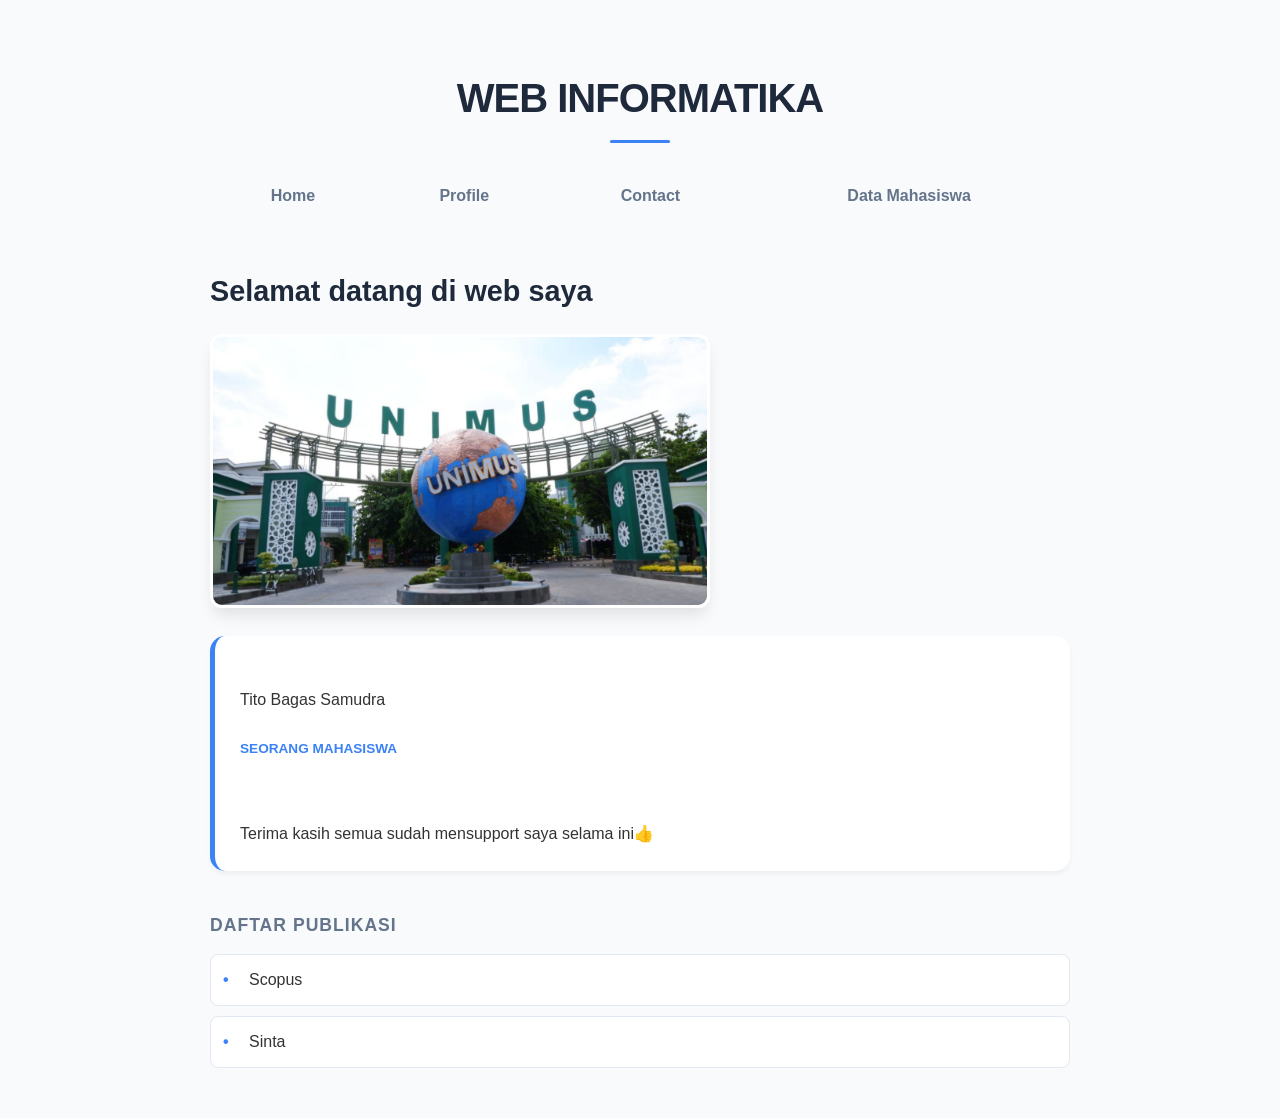
<file: index.html>
<!doctype html>
<html lang="en">
  <head>
    <meta charset="UTF-8" />
    <meta name="viewport" content="width=device-width, initial-scale=1.0" />
    <title>INFORMATIKA KELAS A</title>
    <link rel="stylesheet" href="style.css" />
  </head>
  <body>
    <br />
    <h1>WEB INFORMATIKA</h1>
    <hr />
    <table border="1px" cellspacing="0" cellpadding="10">
      <tr>
        <td><a href="index.html">Home</a></td>
        <td><a href="profile.html">Profile</a></td>
        <td><a href="contact.html">Contact</a></td>
        <td><a href="Mahasiswa.html">Data Mahasiswa</a></td>
      </tr>
    </table>

    <h2>Selamat datang di web saya</h2>
    <img src="assets/images/unimus.png" alt="Mahasiswa" width="500px" />

    <p>
      <br />Tito Bagas Samudra<br />
      <br /><i>Seorang Mahasiswa</i><br />
      <br />Terima kasih semua sudah mensupport saya selama ini👍<br />
    </p>

    <h3>daftar publikasi</h3>
    <ul>
      <li>Scopus</li>
      <li>Sinta</li>
    </ul>
  </body>
</html>
</file>
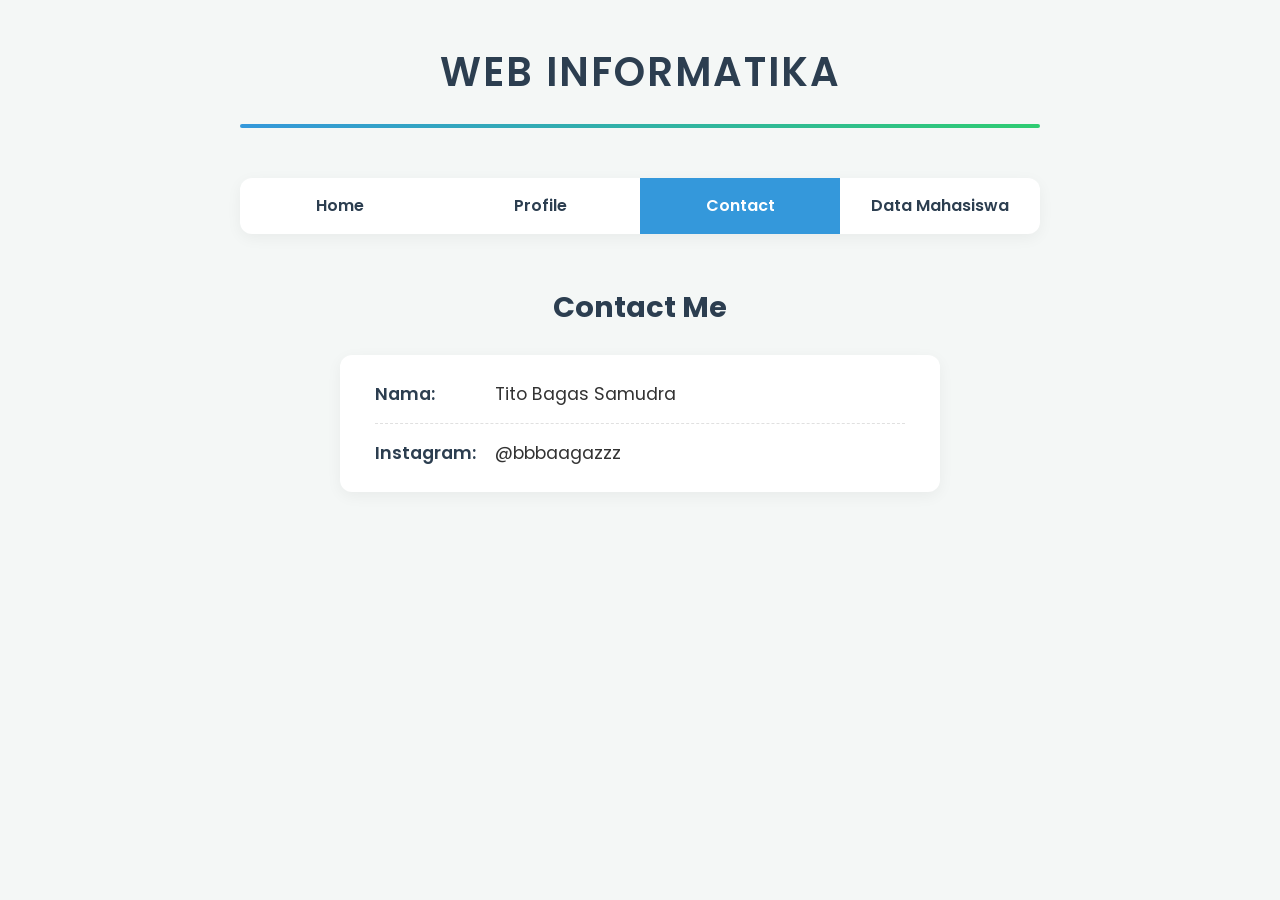
<file: contact.html>
<!doctype html>
<html lang="en">
  <head>
    <meta charset="UTF-8" />
    <meta name="viewport" content="width=device-width, initial-scale=1.0" />
    <title>Contact - Informatika Kelas A</title>
    <link rel="stylesheet" href="contact.css" />
  </head>
  <body>

    <header>
      <h1>WEB INFORMATIKA</h1>
      <nav>
        <a href="index.html">Home</a>
        <a href="profile.html">Profile</a>
        <a href="contact.html" class="active">Contact</a>
        <a href="Mahasiswa.html">Data Mahasiswa</a>
      </nav>
    </header>

    <main>
      <h2>Contact Me</h2>

      <div class="contact-container">
        <p><strong>Nama:</strong> Tito Bagas Samudra</p>
        <p><strong>Instagram:</strong> @bbbaagazzz</p>
      </div>
    </main>
  </body>
</html>
</file>
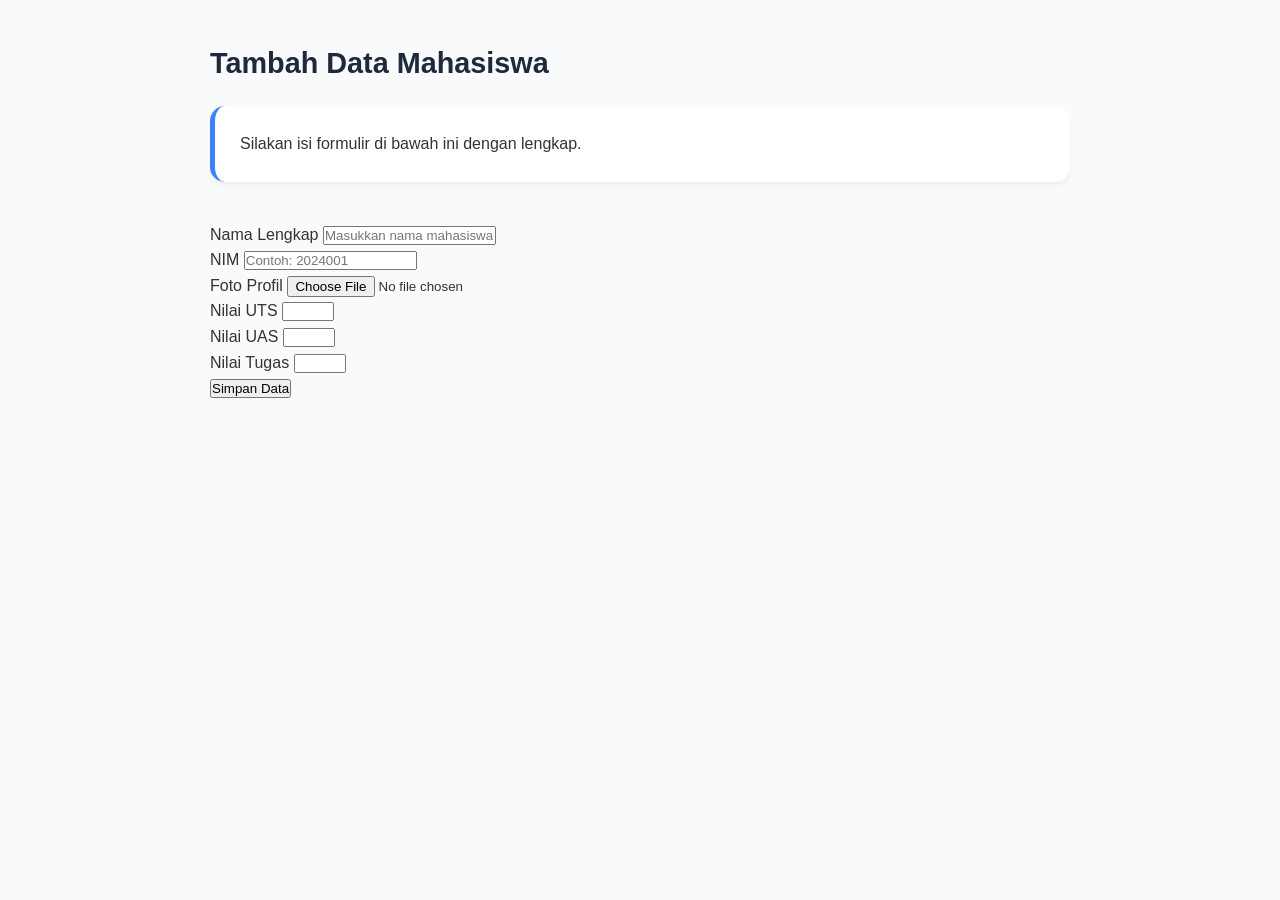
<file: inputdata.html>
<!doctype html>
<html lang="id">
  <head>
    <meta charset="UTF-8" />
    <meta name="viewport" content="width=device-width, initial-scale=1.0" />
    <title>Tambah Data Mahasiswa</title>
    <link rel="stylesheet" href="style.css">
  </head>
  <body>
    <div class="container">
      <div class="card">
        <h2>Tambah Data Mahasiswa</h2>
        <p class="subtitle">Silakan isi formulir di bawah ini dengan lengkap.</p>
        
        <form action="mahasiswa.html" method="post" enctype="multipart/form-data">
          <div class="form-group">
            <label for="nama">Nama Lengkap</label>
            <input type="text" name="nama" id="nama" placeholder="Masukkan nama mahasiswa" required />
          </div>

          <div class="form-group">
            <label for="nim">NIM</label>
            <input type="text" name="nim" id="nim" placeholder="Contoh: 2024001" required />
          </div>

          <div class="form-group">
            <label for="foto">Foto Profil</label>
            <input type="file" name="foto" id="foto" accept="image/*" />
          </div>

          <div class="row">
            <div class="form-group">
              <label for="uts">Nilai UTS</label>
              <input type="number" name="uts" id="uts" min="0" max="100" />
            </div>

            <div class="form-group">
              <label for="uas">Nilai UAS</label>
              <input type="number" name="uas" id="uas" min="0" max="100" />
            </div>

            <div class="form-group">
              <label for="tugas">Nilai Tugas</label>
              <input type="number" name="tugas" id="tugas" min="0" max="100" />
            </div>
          </div>

          <button type="submit" name="submit" id="submit" class="btn-submit">Simpan Data</button>
        </form>
      </div>
    </div>
  </body>
</html>
</file>
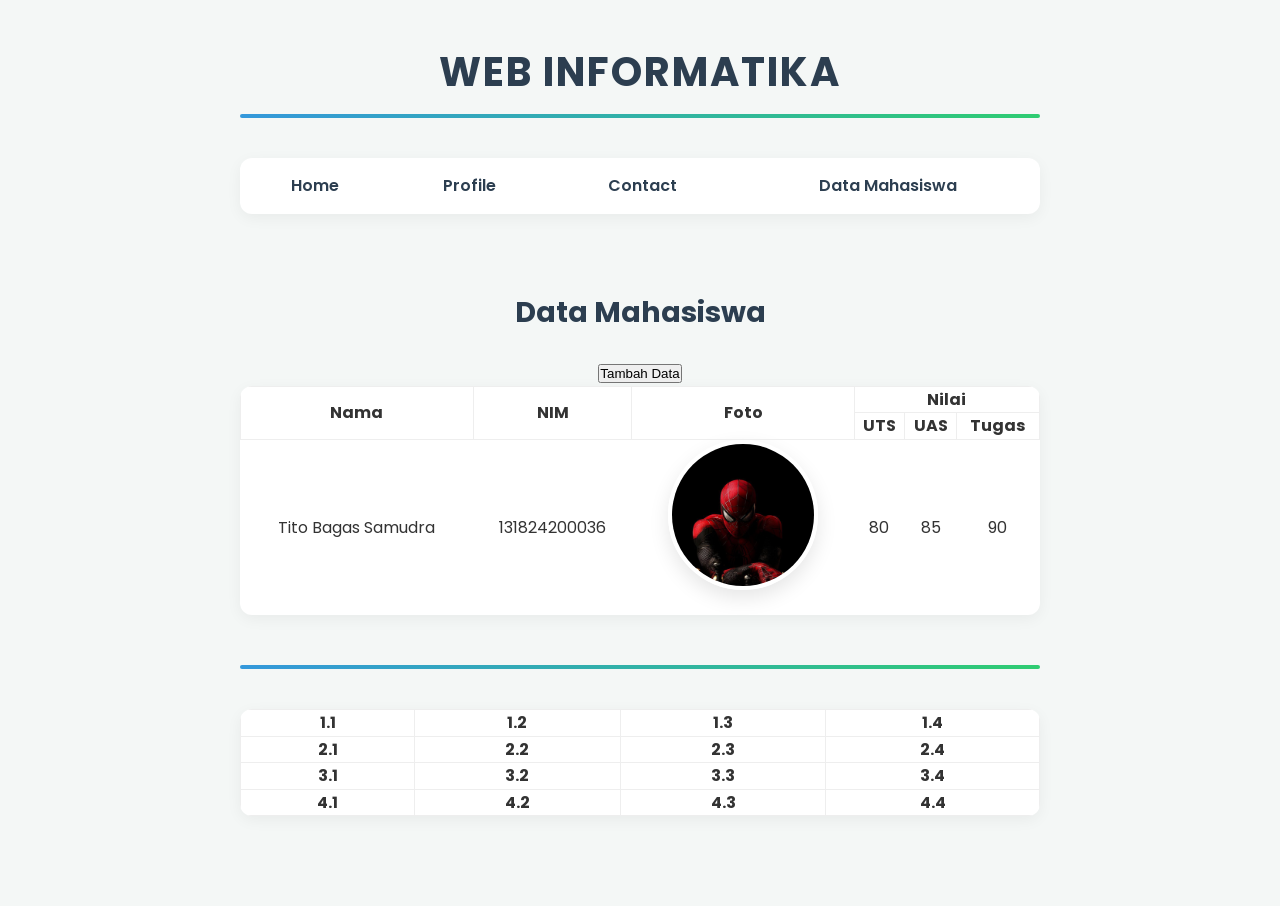
<file: mahasiswa.html>
<!doctype html>
<html lang="en">
  <head>
    <meta charset="UTF-8" />
    <meta name="viewport" content="width=device-width, initial-scale=1.0" />
    <title>INFORMATIKA KELAS A</title>
    <link rel="stylesheet" href="profile.css" />
  </head>
  <body>
    <h1>WEB INFORMATIKA</h1>
    <hr />

    <table border="1" cellspacing="0" cellpadding="10">
      <tr>
        <td><a href="index.html">Home</a></td>
        <td><a href="profile.html">Profile</a></td>
        <td><a href="contact.html">Contact</a></td>
        <td><a href="mahasiswa.html">Data Mahasiswa</a></td>
      </tr>
    </table>

    <br />

    <h2>Data Mahasiswa</h2>
    <a href="inputdata.html">
      <button>Tambah Data</button>
    </a>

    <table border="1" cellspacing="0" cellpadding="10">
      <tr>
        <th rowspan="2">Nama</th>
        <th rowspan="2">NIM</th>
        <th rowspan="2">Foto</th>
        <th colspan="3">Nilai</th>
      </tr>
      <tr>
        <th>UTS</th>
        <th>UAS</th>
        <th>Tugas</th>
      </tr>

      <tr>
        <td>Tito Bagas Samudra</td>
        <td>131824200036</td>
        <td>
          <img src="assets/images/Foto_spiderman.jpeg" width="50" />
        </td>
        <td>80</td>
        <td>85</td>
        <td>90</td>
      </tr>
    </table>

    <hr />
    <table border="1" cellspacing="0" cellpadding="10">
      <tr>
        <th>1.1</th>
        <th>1.2</th>
        <th>1.3</th>
        <th>1.4</th>
      </tr>

      <tr>
        <th>2.1</th>
        <th>2.2</th>
        <th>2.3</th>
        <th>2.4</th>
      </tr>

      <tr>
        <th>3.1</th>
        <th>3.2</th>
        <th>3.3</th>
        <th>3.4</th>
      </tr>

      <tr>
        <th>4.1</th>
        <th>4.2</th>
        <th>4.3</th>
        <th>4.4</th>
      </tr>
    </table>
  </body>
</html>
</file>
<file: style.css>
* {
    margin: 0;
    padding: 0;
    box-sizing: border-box;
}

body {
    font-family: 'Inter', -apple-system, sans-serif;
    line-height: 1.6;
    color: #333;
    background-color: #f8fafc;
    padding: 40px 20px;
    max-width: 900px;
    margin: 0 auto;
}

/* Judul Utama */
h1 {
    color: #1e293b;
    font-size: 2.5rem;
    text-align: center;
    margin-bottom: 10px;
    letter-spacing: -1px;
}

hr {
    border: none;
    height: 3px;
    background: #3b82f6;
    width: 60px;
    margin: 0 auto 30px;
    border-radius: 2px;
}

/* Navigasi - Mengubah Tabel menjadi Navbar Modern */
table {
    width: 100%;
    border-collapse: collapse;
    border: none !important; /* Menghilangkan border 1px dari HTML */
    margin-bottom: 50px;
}

table tr td {
    border: none !important;
    text-align: center;
    padding: 0 !important;
}

table a {
    display: inline-block;
    text-decoration: none;
    color: #64748b;
    font-weight: 600;
    padding: 10px 20px;
    transition: all 0.3s ease;
    border-radius: 8px;
}

table a:hover {
    color: #3b82f6;
    background-color: #eff6ff;
}

/* Section Sambutan */
h2 {
    color: #1e293b;
    font-size: 1.8rem;
    margin-bottom: 20px;
}

img {
    border-radius: 12px;
    box-shadow: 0 10px 15px -3px rgba(0, 0, 0, 0.1);
    object-fit: cover;
    margin-bottom: 20px;
    border: 3px solid white;
}

p {
    background: white;
    padding: 25px;
    border-radius: 15px;
    box-shadow: 0 4px 6px -1px rgba(0, 0, 0, 0.05);
    border-left: 5px solid #3b82f6;
    margin-bottom: 40px;
}

p i {
    color: #3b82f6;
    font-weight: 600;
    display: block;
    margin-bottom: 10px;
    font-style: normal;
    text-transform: uppercase;
    font-size: 0.85rem;
}

/* Daftar Publikasi */
h3 {
    text-transform: uppercase;
    font-size: 1.1rem;
    letter-spacing: 1px;
    color: #64748b;
    margin-bottom: 15px;
}

ul {
    list-style: none;
}

ul li {
    background: #ffffff;
    margin-bottom: 10px;
    padding: 12px 20px;
    border-radius: 8px;
    display: flex;
    align-items: center;
    font-weight: 500;
    transition: transform 0.2s;
    border: 1px solid #e2e8f0;
}

ul li:hover {
    transform: translateX(5px);
    border-color: #3b82f6;
}

ul li::before {
    content: "•";
    color: #3b82f6;
    font-weight: bold;
    display: inline-block;
    width: 1em;
    margin-left: -0.5em;
    margin-right: 10px;
}
</file>
<file: contact.css>
/* Mengimpor font modern dari Google Fonts */
@import url("https://fonts.googleapis.com/css2?family=Poppins:wght@300;400;600&display=swap");

/* --- Reset Dasar --- */
* {
    margin: 0;
    padding: 0;
    box-sizing: border-box;
}

/* --- Styling Body --- */
body {
    font-family: "Poppins", sans-serif;
    background-color: #f4f7f6;
    color: #333;
    line-height: 1.6;
    display: flex;
    flex-direction: column;
    align-items: center;
    padding: 40px 20px; /* Disamakan dengan padding profil */
    min-height: 100vh;
    width: 100%;
    overflow-x: hidden;
}

/* --- Bagian Header & Judul --- */
header {
    width: 100%;
    display: flex;
    flex-direction: column;
    align-items: center;
}

header h1 {
    color: #2c3e50;
    font-size: 2.5rem; /* Disamakan dengan profil */
    font-weight: 600;
    margin-bottom: 10px;
    text-align: center;
    text-transform: uppercase;
    letter-spacing: 2px;
    width: 100%;
    max-width: 800px;
}

/* Garis gradien menggunakan pseudo-element (menggantikan <hr> agar lebih rapi) */
header h1::after {
    content: "";
    display: block;
    width: 100%;
    height: 4px;
    background: linear-gradient(90deg, #3498db, #2ecc71);
    margin: 20px auto 40px auto; /* Meniru jarak margin <hr> pada profil */
    border-radius: 5px;
}

/* --- Navigasi --- */
nav {
    display: flex;
    justify-content: center;
    align-items: center;
    width: 100%;
    max-width: 800px;
    background: #ffffff;
    border-radius: 12px; /* Disamakan dengan tabel profil */
    overflow: hidden;
    box-shadow: 0 4px 15px rgba(0, 0, 0, 0.05); /* Shadow konsisten */
    margin: 0 auto 50px auto;
}

nav a {
    flex: 1;
    display: flex;
    justify-content: center;
    align-items: center;
    padding: 15px 20px;
    text-decoration: none;
    color: #2c3e50;
    font-weight: 600;
    text-align: center;
    transition: all 0.3s ease;
}

/* Hover style disamakan persis dengan tabel td a di profil */
nav a:hover,
nav a.active {
    background: #3498db;
    color: #ffffff;
}

/* --- Konten Utama (Main) --- */
main {
    flex: 1;
    display: flex;
    flex-direction: column;
    align-items: center;
    width: 100%;
}

main h2 {
    color: #2c3e50;
    font-size: 1.8rem;
    margin-bottom: 25px;
    text-align: center;
}

/* --- Kartu Kontak (Contact Container) --- */
/* Desain kotak card disamakan dengan elemen <p> pada halaman profil */
.contact-container {
    background: #ffffff;
    width: 100%;
    max-width: 600px;
    padding: 25px 35px; /* Disamakan dengan padding p profil */
    border-radius: 12px; /* Disamakan dengan radius p profil */
    box-shadow: 0 4px 15px rgba(0, 0, 0, 0.05);
    margin: 0 auto 40px auto;
}

/* Sedikit tambahan efek saat kartu kontak disorot (opsional, bisa dihapus jika tidak mau) */
.contact-container:hover {
    box-shadow: 0 8px 20px rgba(0, 0, 0, 0.08);
}

.contact-container p {
    font-size: 1.1rem;
    color: #333;
    margin-bottom: 15px;
    padding-bottom: 15px;
    border-bottom: 1px dashed #e0e0e0;
    display: flex;
    align-items: center;
    background: transparent; /* Reset background khusus p di dalam container */
    box-shadow: none; /* Reset shadow */
    text-align: left; /* Teks list kontak rata kiri */
}

.contact-container p:last-child {
    border-bottom: none;
    margin-bottom: 0;
    padding-bottom: 0;
}

.contact-container strong {
    color: #2c3e50;
    min-width: 120px;
    display: inline-block;
    font-weight: 600;
}

/* --- Gaya Tambahan: Tombol Kontak (Opsional) --- */
/* Jika kamu ingin membuat link (misal: "Kirim Email") di dalam kontak, 
   gaya ini meniru desain <ul> <li> (publikasi) di halaman profil */
.contact-container a.btn-contact {
    display: inline-block;
    background: #3498db;
    color: #ffffff;
    padding: 10px 25px;
    border-radius: 25px;
    font-weight: 600;
    text-decoration: none;
    box-shadow: 0 4px 10px rgba(52, 152, 219, 0.3);
    transition: transform 0.3s ease, background 0.3s ease;
    margin-top: 20px;
    text-align: center;
    width: auto;
}

.contact-container a.btn-contact:hover {
    background: #2980b9;
    transform: translateY(-3px);
}

/* --- Bagian Footer --- */
footer {
    width: 100%;
    background-color: #2c3e50;
    color: #ffffff;
    text-align: center;
    padding: 20px;
    margin-top: auto;
    font-size: 0.9rem;
    letter-spacing: 1px;
}
</file>
<file: profile.css>
/* Mengimpor font modern dari Google Fonts */
@import url('https://fonts.googleapis.com/css2?family=Poppins:wght@300;400;600&display=swap');

/* Reset dasar untuk memastikan layout konsisten di semua browser */
* {
    margin: 0;
    padding: 0;
    box-sizing: border-box;
}

/* Styling Body dengan layout Flexbox agar konten berada di tengah */
body {
    font-family: 'Poppins', sans-serif;
    background-color: #f4f7f6;
    color: #333;
    line-height: 1.6;
    display: flex;
    flex-direction: column;
    align-items: center;
    padding: 40px 20px;
    min-height: 100vh;
}

/* --- Header & Garis Bawah --- */
h1 {
    color: #2c3e50;
    font-size: 2.5rem;
    margin-bottom: 10px;
    text-align: center;
    text-transform: uppercase;
    letter-spacing: 2px;
}

hr {
    border: none;
    height: 4px;
    background: linear-gradient(90deg, #3498db, #2ecc71);
    width: 100%;
    max-width: 800px;
    margin-bottom: 40px;
    border-radius: 5px;
}

/* --- Navigasi (Menimpa tabel bawaan HTML) --- */
table {
    width: 100%;
    max-width: 800px;
    background: #ffffff;
    border-collapse: collapse;
    border: none; /* Menghilangkan border="1px" bawaan HTML */
    border-radius: 12px;
    overflow: hidden;
    box-shadow: 0 4px 15px rgba(0, 0, 0, 0.05); /* Efek bayangan lembut */
    margin-bottom: 50px;
}

td {
    border: none;
    text-align: center;
}

td a {
    display: block;
    padding: 15px 20px;
    text-decoration: none;
    color: #2c3e50;
    font-weight: 600;
    transition: all 0.3s ease;
}

td a:hover {
    background: #3498db;
    color: #ffffff;
}

/* --- Bagian Profil Utama --- */
h2 {
    color: #2c3e50;
    font-size: 1.8rem;
    margin-bottom: 25px;
    text-align: center;
}

/* Membuat gambar menjadi bulat sempurna dan estetik */
img {
    border-radius: 50%;
    border: 4px solid #ffffff;
    box-shadow: 0 8px 20px rgba(0, 0, 0, 0.1);
    object-fit: cover;
    width: 150px !important; /* Menimpa width="100px" dari HTML */
    height: 150px;
    display: block;
    margin: 0 auto 25px auto;
    transition: transform 0.3s ease;
}

img:hover {
    transform: scale(1.05); /* Efek zoom saat kursor diarahkan ke foto */
}

/* Membungkus paragraf sambutan menyerupai "Card" */
p {
    background: #ffffff;
    padding: 25px 35px;
    border-radius: 12px;
    box-shadow: 0 4px 15px rgba(0, 0, 0, 0.05);
    text-align: center;
    max-width: 600px;
    width: 100%;
    margin-bottom: 40px;
    font-size: 1.1rem;
}

p i {
    color: #7f8c8d;
    font-size: 1rem;
    display: block;
    margin-top: -10px;
    margin-bottom: 10px;
}

/* --- Daftar Publikasi --- */
h3 {
    color: #2c3e50;
    font-size: 1.4rem;
    margin-bottom: 20px;
    text-align: center;
    text-transform: capitalize;
}

ul {
    list-style-type: none; /* Menghilangkan titik (bullet) bawaan */
    display: flex;
    gap: 15px;
    justify-content: center;
    padding-bottom: 40px;
}

ul li {
    background: #3498db;
    color: #ffffff;
    padding: 10px 25px;
    border-radius: 25px; /* Membuat list menyerupai tombol/badge */
    font-weight: 600;
    box-shadow: 0 4px 10px rgba(52, 152, 219, 0.3);
    transition: transform 0.3s ease, background 0.3s ease;
    cursor: default;
}

ul li:hover {
    background: #2980b9;
    transform: translateY(-3px); /* Efek tombol terangkat saat di-hover */
}
</file>
